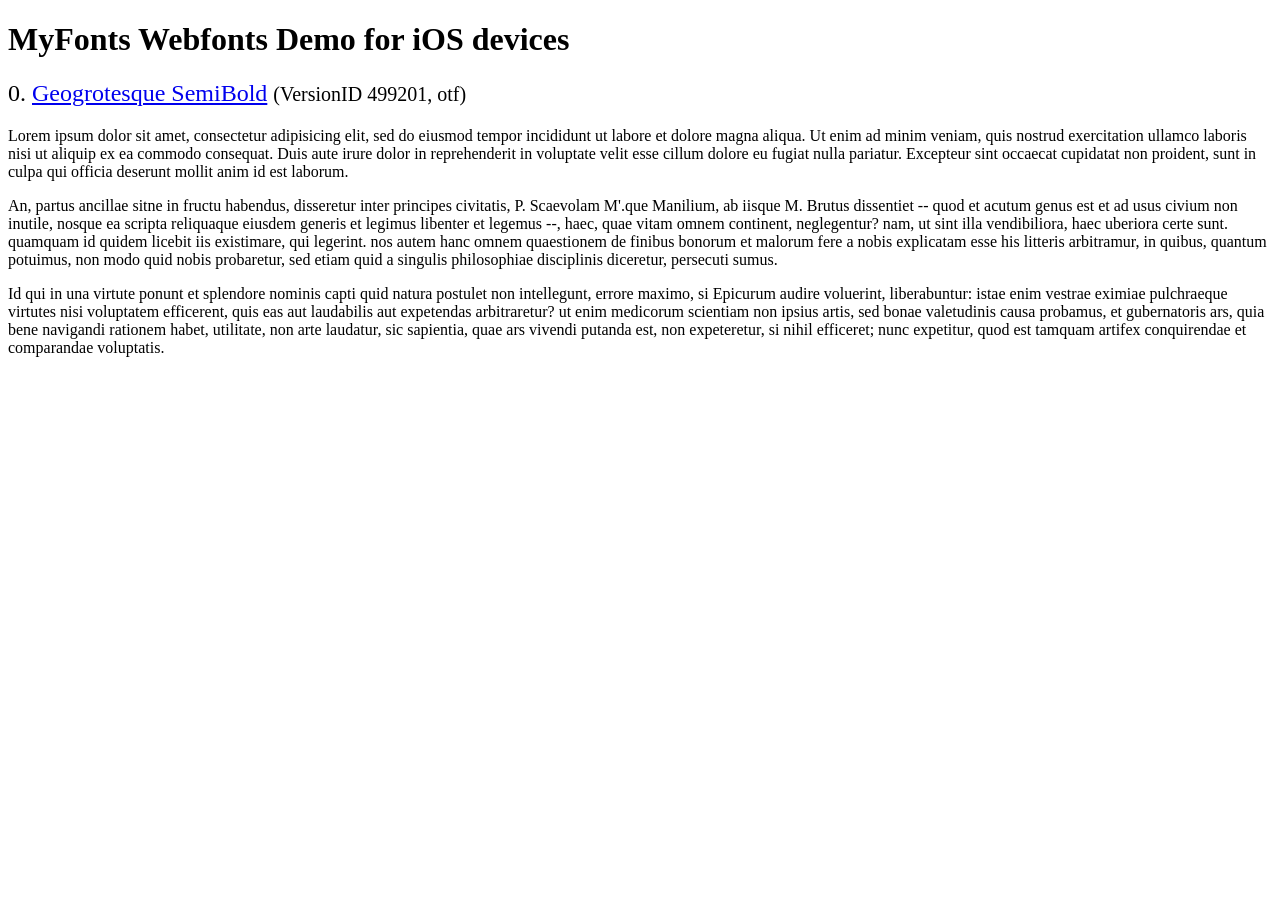
<file: public/assets/flexslider2/woothemes-FlexSlider-8b3766e/demo/fonts/webfonts/geo-semibold/svg/index.html>
<!DOCTYPE html>
<html>
<head>
<title>MyFonts Webfonts Demo for iOS devices</title>
<meta http-equiv="content-type" content="text/html; charset=utf-8" />

<style type="text/css" media="all">

	h2 {
		 font-weight:normal;
	}

		
	@font-face {
		font-family:"Geogrotesque-SemiBold";
		src:url("style_169898.svg#Geogrotesque-SemiBold") format("svg");
	}
	
	.webfont_0 {
		font-family: Geogrotesque-SemiBold;
	}
		
</style>

</head>

<body>

<h1>MyFonts Webfonts Demo for iOS devices</h1>


<h2>0. <span class='webfont_0'><a href='http://new.myfonts.com/search/style::169898/'>Geogrotesque SemiBold</a></span>
<small>(VersionID 499201, otf)</small>
</h2>

<p class='webfont_0'>Lorem ipsum dolor sit amet, consectetur adipisicing elit, sed do eiusmod tempor incididunt ut labore et dolore magna aliqua. Ut enim ad minim veniam, quis nostrud exercitation ullamco laboris nisi ut aliquip ex ea commodo consequat. Duis aute irure dolor in reprehenderit in voluptate velit esse cillum dolore eu fugiat nulla pariatur. Excepteur sint occaecat cupidatat non proident, sunt in culpa qui officia deserunt mollit anim id est laborum.</p>

<p class='webfont_0'>An, partus ancillae sitne in fructu habendus, disseretur inter principes civitatis, P. Scaevolam M'.que Manilium, ab iisque M. Brutus dissentiet -- quod et acutum genus est et ad usus civium non inutile, nosque ea scripta reliquaque eiusdem generis et legimus libenter et legemus --, haec, quae vitam omnem continent, neglegentur? nam, ut sint illa vendibiliora, haec uberiora certe sunt. quamquam id quidem licebit iis existimare, qui legerint. nos autem hanc omnem quaestionem de finibus bonorum et malorum fere a nobis explicatam esse his litteris arbitramur, in quibus, quantum potuimus, non modo quid nobis probaretur, sed etiam quid a singulis philosophiae disciplinis diceretur, persecuti sumus.</p>

<p class='webfont_0'>Id qui in una virtute ponunt et splendore nominis capti quid natura postulet non intellegunt, errore maximo, si Epicurum audire voluerint, liberabuntur: istae enim vestrae eximiae pulchraeque virtutes nisi voluptatem efficerent, quis eas aut laudabilis aut expetendas arbitraretur? ut enim medicorum scientiam non ipsius artis, sed bonae valetudinis causa probamus, et gubernatoris ars, quia bene navigandi rationem habet, utilitate, non arte laudatur, sic sapientia, quae ars vivendi putanda est, non expeteretur, si nihil efficeret; nunc expetitur, quod est tamquam artifex conquirendae et comparandae voluptatis.</p>




</body>
</html>
</file>
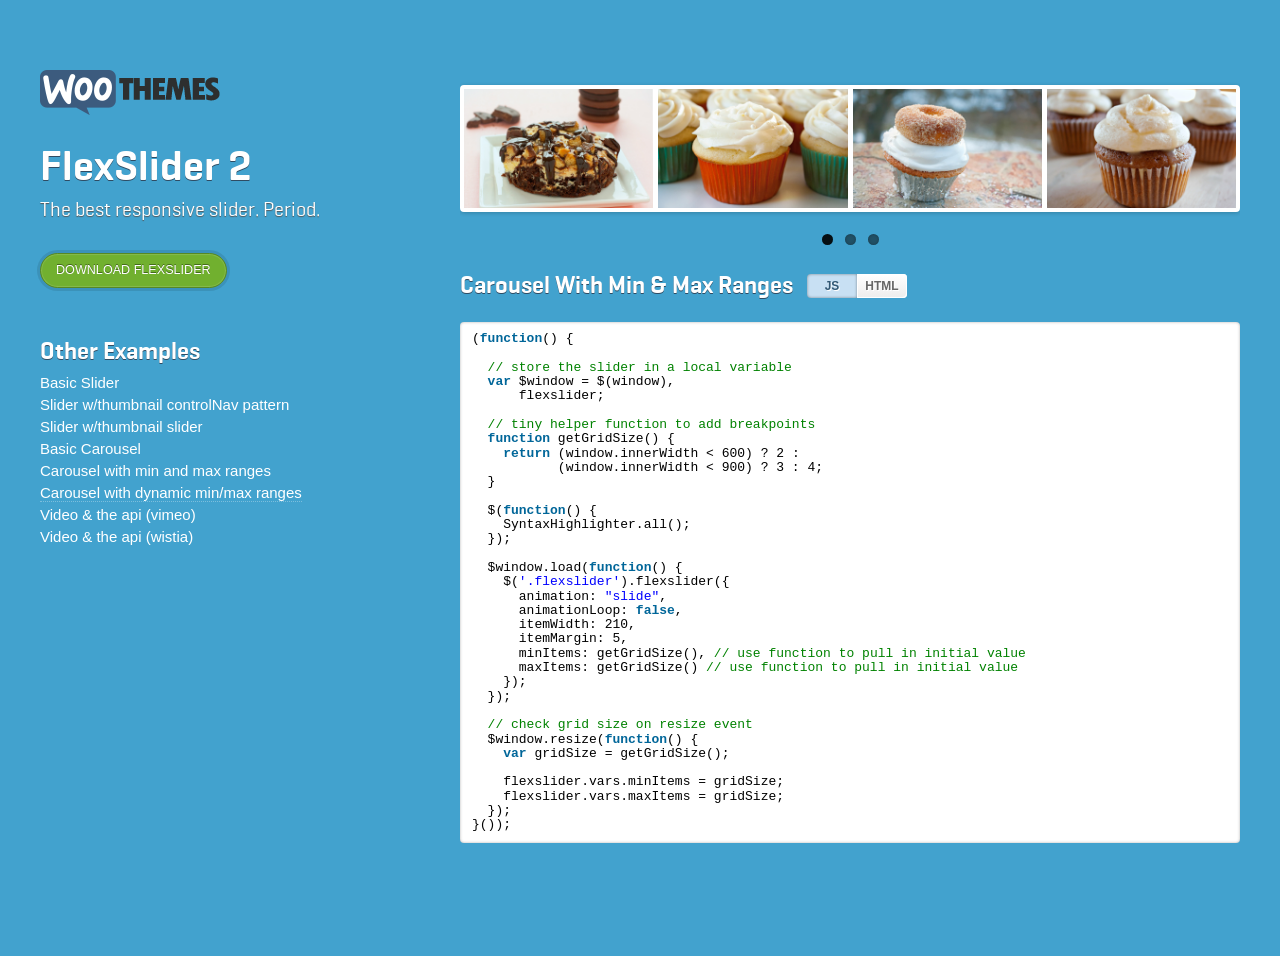
<file: public/assets/flexslider2/woothemes-FlexSlider-8b3766e/demo/dynamic-carousel-min-max.html>
<!DOCTYPE html>
<html class="no-js" lang="en">
<head>
	<meta content="charset=utf-8">
	<title>FlexSlider 2</title>
	<meta name="viewport" content="width=device-width; initial-scale=1.0; maximum-scale=1.0; user-scalable=0;">

  <!-- Demo CSS -->
	<link rel="stylesheet" href="css/demo.css" type="text/css" media="screen" />
	<link rel="stylesheet" href="../flexslider.css" type="text/css" media="screen" />

	<!-- Modernizr -->
  <script src="js/modernizr.js"></script>

</head>
<body class="loading">

  <div id="container" class="cf">
    <header role="navigation">
      <a class="logo" href="http://www.woothemes.com" title="WooThemes">
        <img src="images/logo.png" alt="WooThemes" />
	  </a>
      <h1>FlexSlider 2</h1>
      <h2>The best responsive slider. Period.</h2>
      <a class="button green" href="https://github.com/woothemes/FlexSlider/zipball/master">Download Flexslider</a>
      <h3 class="header-nav">Other Examples</h3>
      <nav>
        <ul>
          <li><a href="demo">Basic Slider</a></li>
          <li><a href="thumbnail-controlnav.html">Slider w/thumbnail controlNav pattern</a></li>
          <li><a href="thumbnail-slider.html">Slider w/thumbnail slider</a></li>
          <li><a href="basic-carousel.html">Basic Carousel</a></li>
          <li><a href="carousel-min-max.html">Carousel with min and max ranges</a></li>
          <li class="active"><a href="dynamic-carousel-min-max.html">Carousel with dynamic min/max ranges</a></li>
          <li><a href="video.html">Video & the api (vimeo)</a></li>
          <li><a href="video-wistia.html">Video & the api (wistia)</a></li>
        </ul>
      </nav>
    </header>

	<div id="main" role="main">
      <section class="slider">
        <div class="flexslider carousel">
          <ul class="slides">
            <li>
  	    	    <img src="images/kitchen_adventurer_cheesecake_brownie.jpg" />
  	    		</li>
  	    		<li>
  	    	    <img src="images/kitchen_adventurer_lemon.jpg" />
  	    		</li>
  	    		<li>
  	    	    <img src="images/kitchen_adventurer_donut.jpg" />
  	    		</li>
  	    		<li>
  	    	    <img src="images/kitchen_adventurer_caramel.jpg" />
  	    		</li>
            <li>
              <img src="images/kitchen_adventurer_cheesecake_brownie.jpg" />
            </li>
            <li>
              <img src="images/kitchen_adventurer_lemon.jpg" />
            </li>
            <li>
              <img src="images/kitchen_adventurer_donut.jpg" />
            </li>
            <li>
              <img src="images/kitchen_adventurer_caramel.jpg" />
            </li>
            <li>
              <img src="images/kitchen_adventurer_cheesecake_brownie.jpg" />
            </li>
            <li>
              <img src="images/kitchen_adventurer_lemon.jpg" />
            </li>
            <li>
              <img src="images/kitchen_adventurer_donut.jpg" />
            </li>
            <li>
              <img src="images/kitchen_adventurer_caramel.jpg" />
            </li>
          </ul>
        </div>
      </section>
      <aside>
        <div class="cf">
          <h3>Carousel With Min &amp; Max Ranges</h3>
          <ul class="toggle cf">
            <li class="js"><a href="#view-js">JS</a></li>
            <li class="html"><a href="#view-html">HTML</a></li>
          </ul>
        </div>
        <div id="view-js" class="code">
          <pre class="brush: js; toolbar: false; gutter: false;">
            (function() {

              // store the slider in a local variable
              var $window = $(window),
                  flexslider;

              // tiny helper function to add breakpoints
              function getGridSize() {
                return (window.innerWidth < 600) ? 2 :
                       (window.innerWidth < 900) ? 3 : 4;
              }

              $(function() {
                SyntaxHighlighter.all();
              });

              $window.load(function() {
                $('.flexslider').flexslider({
                  animation: "slide",
                  animationLoop: false,
                  itemWidth: 210,
                  itemMargin: 5,
                  minItems: getGridSize(), // use function to pull in initial value
                  maxItems: getGridSize() // use function to pull in initial value
                });
              });

              // check grid size on resize event
              $window.resize(function() {
                var gridSize = getGridSize();

                flexslider.vars.minItems = gridSize;
                flexslider.vars.maxItems = gridSize;
              });
            }());
          </pre>
        </div>
        <div id="view-html" class="code">
          <pre class="brush: xml; toolbar: false; gutter: false;">
            &lt;!-- Place somewhere in the &lt;body&gt; of your page -->
            &lt;div class="flexslider">
              &lt;ul class="slides">
                &lt;li>
                  &lt;img src="slide1.jpg" />
                &lt;/li>
                &lt;li>
                  &lt;img src="slide2.jpg" />
                &lt;/li>
                &lt;li>
                  &lt;img src="slide3.jpg" />
                &lt;/li>
                &lt;li>
                  &lt;img src="slide4.jpg" />
                &lt;/li>
                &lt;!-- items mirrored twice, total of 12 -->
              &lt;/ul>
            &lt;/div>
          </pre>
        </div>
      </aside>
    </div>

  </div>

  <!-- jQuery -->
  <script src="http://ajax.googleapis.com/ajax/libs/jquery/1.7/jquery.min.js"></script>
  <script>window.jQuery || document.write('<script src="js/libs/jquery-1.7.min.js">\x3C/script>')</script>

  <!-- FlexSlider -->
  <script defer src="../jquery.flexslider.js"></script>

  <script type="text/javascript">

    (function() {

      // store the slider in a local variable
      var $window = $(window),
          flexslider;

      // tiny helper function to add breakpoints
      function getGridSize() {
        return (window.innerWidth < 600) ? 2 :
               (window.innerWidth < 900) ? 3 : 4;
      }

      $(function() {
        SyntaxHighlighter.all();
      });

      $window.load(function() {
        $('.flexslider').flexslider({
          animation: "slide",
          animationSpeed: 400,
          animationLoop: false,
          itemWidth: 210,
          itemMargin: 5,
          minItems: getGridSize(), // use function to pull in initial value
          maxItems: getGridSize(), // use function to pull in initial value
          start: function(slider){
            $('body').removeClass('loading');
            flexslider = slider;
          }
        });
      });

      // check grid size on resize event
      $window.resize(function() {
        var gridSize = getGridSize();

        flexslider.vars.minItems = gridSize;
        flexslider.vars.maxItems = gridSize;
      });
    }());

  </script>


  <!-- Syntax Highlighter -->
  <script type="text/javascript" src="js/shCore.js"></script>
  <script type="text/javascript" src="js/shBrushXml.js"></script>
  <script type="text/javascript" src="js/shBrushJScript.js"></script>

  <!-- Optional FlexSlider Additions -->
  <script src="js/jquery.easing.js"></script>
  <script src="js/jquery.mousewheel.js"></script>
  <script defer src="js/demo.js"></script>

</body>
</html>
</file>
<file: public/assets/flexslider2/woothemes-FlexSlider-8b3766e/demo/css/demo.css>
/* Reset Styles
***********************/
html, body, div, span, applet, object, iframe,h1, h2, h3, h4, h5, h6, p, blockquote, pre,a, abbr, acronym, address, big, cite, code,del, dfn, em, img, ins, kbd, q, s, samp,small, strike, strong, sub, sup, tt, var,b, u, i, center,dl, dt, dd, ol, ul, li,fieldset, form, label, legend,table, caption, tbody, tfoot, thead, tr, th, td,article, aside, canvas, details, embed,figure, figcaption, footer, header, hgroup,menu, nav, output, ruby, section, summary,time, mark, audio, video { margin: 0; padding: 0; border: 0; font-size: 100%; font: inherit; vertical-align: baseline; }
/* HTML5 display-role reset for older browsers */
article, aside, details, figcaption, figure,footer, header, hgroup, menu, nav, section {display: block;}
body {line-height: 1;}
ol, ul {list-style: none;}
blockquote, q demo
blockquote:before, blockquote:after,q:before, q:after {content: ''; content: none;}
table {border-collapse: collapse; border-spacing: 0;}
strong {font-weight: bold;}
em {font-style: italic;}


/*
 * MyFonts Webfont Build ID 1114443, 2011-09-02T06:08:04-0400 - REGULAR
 * MyFonts Webfont Build ID 1118460, 2011-09-05T07:13:16-0400 - MEDIUM
 * MyFonts Webfont Build ID 825795, 2011-05-26T03:42:08-0400 - SEMIBOLD
 *
 * The fonts listed in this notice are subject to the End User License
 * Agreement(s) entered into by the website owner. All other parties are 
 * explicitly restricted from using the Licensed Webfonts(s).
 * 
 * You may obtain a valid license at the URLs below
 *
 * License: http://www.myfonts.com/viewlicense?type=web&buildid=1114443 - REGULAR
 * License: http://www.myfonts.com/viewlicense?type=web&buildid=1118460 - MEDIUM
 * License: http://www.myfonts.com/viewlicense?1056 - SEMIBOLD
 * 
 * Webfont: Geogrotesque SemiBold
 * URL: http://new.myfonts.com/fonts/emtype/geogrotesque/semibold/
 * Foundry: Emtype Foundry
 * Copyright: Copyright © 2009 by Eduardo Manso. All rights reserved.
 * Licensed pageviews: 10,000,000/month
 * 
 * © 2011 Bitstream Inc
*/

/* GEO - Semibold */
@font-face {font-family: 'Geogrotesque-SemiBold';src: url('../fonts/webfonts/geo-semibold/eot/style_169898.eot');src: url('../fonts/webfonts/geo-semibold/eot/style_169898.eot?#iefix') format('embedded-opentype'),url('../fonts/webfonts/geo-semibold/woff/style_169898.woff') format('woff'),url('../fonts/webfonts/geo-semibold/ttf/style_169898.ttf') format('truetype'),url('../fonts/webfonts/geo-semibold/svg/style_169898.svg#Geogrotesque-SemiBold') format('svg');}

/* GEO - Medium */
@font-face {font-family: 'Geogrotesque-Medium';src: url('../fonts/webfonts/geo-medium/eot/1110FC_0.eot');src: url('../fonts/webfonts/geo-medium/eot/1110FC_0.eot?#iefix') format('embedded-opentype'),url('../fonts/webfonts/geo-medium/woff/1110FC_0.woff') format('woff'),url('../fonts/webfonts/geo-medium/ttf/1110FC_0.ttf') format('truetype'),url('webfonts/1110FC_0.svg#wf') format('svg');}

/* GEO - Regular */
 @font-face {font-family: 'Geogrotesque-Regular';src: url('../fonts/webfonts/geo-regular/eot/11014B_0.eot');src: url('../fonts/webfonts/geo-regular/eot/11014B_0.eot?#iefix') format('embedded-opentype'),url('../fonts/webfonts/geo-regular/woff/11014B_0.woff') format('woff'),url('../fonts/webfonts/geo-regular/ttf/11014B_0.ttf') format('truetype'),url('../fonts/webfonts/geo-regular/svg/11014B_0.svg#wf') format('svg');}

/* General
***********************/
body {
	background: #42a2ce;
	font-size: 14px;
	font-family: Helvetica, 'Arial', sans-serif;
	-webkit-font-smoothing: antialiased;
	text-rendering: optimizeLegibility;
	height: auto;
}
a {
	color: #fff;
	text-decoration: none;
}

h3 {
	margin: 0 0 8px;
	color: #fff;
	font: normal 24px Geogrotesque-semibold, Helvetica, Arial, sans-serif;
	text-shadow: 0 1px 0 #2F4C63;
}
p {
	font-size: 14px;
	line-height: 18px;
}

/* --Clearfix */
.cf:before,
.cf:after {content:""; display:table;}
.cf:after {clear:both;}
.cf {zoom:1;}

.toggle { margin: 2px 0 0 14px; float: left; border-radius: 6px; -moz-border-radius: 6px; -webkit-border-radius: 6px; }
.toggle li { float: left; }
.toggle li a {width: 50px; padding: 6px 0; text-align: center; display: block; text-shadow: 1px 1px 0 #fff; font-size: 12px; font-weight: 600; color: #666; -webkit-border-radius: 0 4px 4px 0; -moz-border-radius: 0 4px 4px 0; -o-border-radius: 0 4px 4px 0; border-radius: 0 4px 4px 0; 

background: #ffffff; /* Old browsers */
background: -moz-linear-gradient(top, #ffffff 0%, #ededed 100%); /* FF3.6+ */
background: -webkit-gradient(linear, left top, left bottom, color-stop(0%,#ffffff), color-stop(100%,#ededed)); /* Chrome,Safari4+ */
background: -webkit-linear-gradient(top, #ffffff 0%,#ededed 100%); /* Chrome10+,Safari5.1+ */
background: -o-linear-gradient(top, #ffffff 0%,#ededed 100%); /* Opera 11.10+ */
background: -ms-linear-gradient(top, #ffffff 0%,#ededed 100%); /* IE10+ */
background: linear-gradient(top, #ffffff 0%,#ededed 100%); /* W3C */

box-shadow: inset 1px 1px 0 #fff, inset -1px -1px 0 #fff;
-moz-box-shadow: inset 1px 1px 0 #fff, inset -1px -1px 0 #fff;
-webkit-box-shadow: inset 1px 1px 0 #fff, inset -1px -1px 0 #fff;

}
.toggle li:first-child a {-webkit-border-radius: 4px 0 0 4px; -moz-border-radius: 4px 0 0 4px; -o-border-radius: 4px 0 0 4px; border-radius: 4px 0 0 4px;}
.toggle li a:hover { background: #ededed; color: #222; }
.toggle li a.active { background: #c8e0f3; color: #325874; cursor: default; box-shadow: inset 0 0 3px rgba(0,0,0,0.4); -moz-box-shadow: inset 0 0 3px rgba(0,0,0,0.4); -webkit-box-shadow: inset 0 0 3px rgba(0,0,0,0.4); }

.slider { margin: 50px 0 10px!important;}
#carousel li {margin-right: 5px;}
#carousel img {display: block; opacity: .5; cursor: pointer;}
#carousel img:hover {opacity: 1;}
#carousel .flex-active-slide img {opacity: 1; cursor: default;}

.button {
  display: inline-block;
  margin: 0;
  padding: .461em 1.563em .41em;
  color: #fff!important;
  text-align: center;
  text-decoration: none;
  text-shadow: 0 -1px 0 rgba(0, 0, 0, 0.7);
  text-transform: uppercase;
  line-height: 1;
  font-size: .9em;
  cursor: pointer;
  font-family: "proxima-nova", sans-serif;
  border: 1px solid #1a4064;
  background: #255a8c;
  -webkit-border-radius: 100px;
  -moz-border-radius: 100px;
  border-radius: 100px;
  -webkit-box-shadow: 0 0 0 3px rgba(0, 0, 0, 0.1), inset 0 0 1px 1px rgba(255, 255, 255, 0.15);
  -moz-box-shadow: 0 0 0 3px rgba(0, 0, 0, 0.1), inset 0 0 1px 1px rgba(255, 255, 255, 0.15);
  box-shadow: 0 0 0 3px rgba(0, 0, 0, 0.1), inset 0 0 1px 1px rgba(255, 255, 255, 0.15);
}
.button:active  {
  -webkit-box-shadow: 0 0 0 3px rgba(0, 0, 0, 0.1), inset 0 0 1px 1px rgba(0, 0, 0, 0.1);
  -moz-box-shadow: 0 0 0 3px rgba(0, 0, 0, 0.1), inset 0 0 1px 1px rgba(0, 0, 0, 0.1);
  box-shadow: 0 0 0 3px rgba(0, 0, 0, 0.1), inset 0 0 1px 1px rgba(0, 0, 0, 0.1);
}
.button.green  {
  text-shadow: 0 -1px 0 rgba(0, 0, 0, 0.4);
  border: 1px solid #578824;
  background: #71b02f;
}
.button.green:hover  {
  background: #79bc32;
}

/* Loading
***********************/
.loading #container {opacity: 0;}
.loading:before  { content: 'LOADING'; display: block; margin: 100px 0 0; text-align: center; color: #fff; font-weight: bold; font-size: 60px; opacity: 0.3; }
body {width: 100%; float: left; opacity: 1; -webkit-transition: opacity 1s ease;}

/* Layout
***********************/
#container {padding: 60px 40px 100px;}
header {width: 420px; float: left;}
#main {margin-left: 420px; margin-top: -25px;overflow: hidden;}
aside h3 {float: left;}

/* Header
***********************/
header .logo  { display: block; margin: 10px 0 30px; }
header h1 { font-family: Geogrotesque-Semibold, Helvetica, Arial, sans-serif; margin: 0 0 10px; text-shadow: 0 1px 0 #2F4C63; color: #fff; font-size: 42px; }
header h2 { margin: 0 0 30px; font: normal 20px Geogrotesque-regular, Helvetica, Arial, sans-serif; text-shadow: 0 1px 1px #555; color: #fff; }
header .button { margin: 0 0 50px; padding: 10px 15px 10px 15px; position: relative; }
h3.nav-header { width: 200px; margin: 0 0 10px; padding: 0 0 3px; font-size: 18px; text-shadow: 0 1px 1px #555; color: #fff; font-family: Geogrotesque-Regular, Helvetica, Arial, sans-serif; border-bottom: 1px solid #fff; border-bottom: 1px solid rgba(255,255,255,0.5); }
nav li {margin: 0 0 7px; font-size: 15px; }
nav li a:hover,
nav li.active a  {border-bottom: 1px dotted #fff; border-bottom: 1px dotted rgba(255,255,255,0.3); background: none;}
nav li.active a  { cursor: default; }

/* Media Queries
***********************/
@media screen and (max-width: 960px) {
  #container {padding: 35px;}
  header {width: 380px;}
  #main {margin-left: 380px;}
  aside h3  {
  	float: none;
  	font-size: 20px;
  }
  .toggle  {
  	margin-left: 0;
  	float: none;
  }
}
@media screen and (max-width: 768px) {
  #container {padding: 20px 30px;}
  header {width: 100%; float: none; text-align: center;}
  header img  {width:120px;}
  header h1  { margin: 0 auto 10px; font-size: 32px; }
  header h2  { font-size: 16px; }
  header .button  { margin-bottom: 28px; }

  #main {margin-left: 0;}
  h3.nav-header { margin: 0 auto 10px; font-size: 16px; }
  nav {
		position: relative;
		min-height: 46px;
		margin-bottom: 20px;
		width: 100%;
	}	
	nav ul {
		width: 260px;
		padding: 0;
		position: absolute;
		left: 50%;
		margin-left: -130px;
		top: 0;
		z-index: 9999;
		border: 1px solid #1e5486;
		background: #255a8c;
		-webkit-border-radius: 3px;
		   -moz-border-radius: 3px;
		        border-radius: 3px;
		-webkit-box-shadow: 0 0 5px 0 rgba(0,0,0,.2), inset 0 0 2px 0 rgba(255,255,255,0.2);
		   -moz-box-shadow: 0 0 5px 0 rgba(0,0,0,.2), inset 0 0 2px 0 rgba(255,255,255,0.2);
	        	box-shadow: 0 0 5px 0 rgba(0,0,0,.2), inset 0 0 2px 0 rgba(255,255,255,0.2);
	}
	nav li {
		display: none; /* hide all <li> items */
		margin: 0;
	}
	nav li a  { border: none!important; text-shadow: 1px 1px 0 rgba(0,0,0,0.3); }
	nav li a:hover  { text-decoration: underline; }
	nav .active {
		display: block; /* show only current <li> item */
	}
	nav a {
		display: block;
		padding: 10px 20px;
		text-align: center;
		font-size: 12px;
	}
	nav .active a {
		background: none;
		color: #fff;
		position: relative;
	}
	nav .active a:after  {
		font-family: flexslider-icon;
		content: '\f005';
		font-size: 13px;
		position: absolute;
		right: 10px;
		top: 10px;
	}

	/* on nav hover */
	nav ul:hover {
		background: #32679a;
	}
	nav ul:hover li {
		display: block;
		margin: 0 0 5px;
	}
	nav ul:hover .active {
		border: 1px solid #1e5486!important;
		background: #255a8c;
		-webkit-border-radius: 1px;
		-moz-border-radius: 1px;
		border-radius: 1px;
	}
	nav ul:hover .active a:after  {
		display: none;
	}
  
}

/*
 SyntaxHighlighter - http://alexgorbatchev.com/SyntaxHighlighter
 
 SyntaxHighlighter is donationware. If you are using it, please donate. - http://alexgorbatchev.com/SyntaxHighlighter/donate.html
 
 @version - 3.0.83 (July 02 2010)
 @copyright - Copyright (C) 2004-2010 Alex Gorbatchev.
 @license - Dual licensed under the MIT and GPL licenses.
*/
.syntaxhighlighter a,.syntaxhighlighter div,.syntaxhighlighter code,.syntaxhighlighter table,.syntaxhighlighter table td,.syntaxhighlighter table tr,.syntaxhighlighter table tbody,.syntaxhighlighter table thead,.syntaxhighlighter table caption,.syntaxhighlighter textarea{-moz-border-radius:0 0 0 0 !important;-webkit-border-radius:0 0 0 0 !important;background:none !important;border:0 !important;bottom:auto !important;float:none !important;height:auto !important;left:auto !important;line-height:1.1em !important;margin:0 !important;outline:0 !important;overflow:visible !important;padding:0 !important;position:static !important;right:auto !important;text-align:left !important;top:auto !important;vertical-align:baseline !important;width:auto !important;box-sizing:content-box !important;font-family:"Consolas","Bitstream Vera Sans Mono","Courier New",Courier,monospace !important;font-weight:normal !important;font-style:normal !important;font-size:1em !important;min-height:inherit !important;min-height:auto !important;}
.syntaxhighlighter{width:100% !important;margin:1em 0 1em 0 !important;position:relative !important;overflow:auto !important;font-size:1em !important;}
.syntaxhighlighter.source{overflow:hidden !important;}
.syntaxhighlighter .bold{font-weight:bold !important;}
.syntaxhighlighter .italic{font-style:italic !important;}
.syntaxhighlighter .line{white-space:pre !important;}
.syntaxhighlighter table{width:100% !important;}
.syntaxhighlighter table caption{text-align:left !important;padding:.5em 0 0.5em 1em !important;}
.syntaxhighlighter table td.code{width:100% !important;}
.syntaxhighlighter table td.code .container{position:relative !important;}
.syntaxhighlighter table td.code .container textarea{box-sizing:border-box !important;position:absolute !important;left:0 !important;top:0 !important;width:100% !important;height:100% !important;border:none !important;background:white !important;padding-left:1em !important;overflow:hidden !important;white-space:pre !important;}
.syntaxhighlighter table td.gutter .line{text-align:right !important;padding:0 0.5em 0 1em !important;}
.syntaxhighlighter table td.code .line{padding:0 1em !important;}
.syntaxhighlighter.nogutter td.code .container textarea,.syntaxhighlighter.nogutter td.code .line{padding-left:0em !important;}
.syntaxhighlighter.show{display:block !important;}
.syntaxhighlighter.collapsed table{display:none !important;}
.syntaxhighlighter.collapsed .toolbar{padding:0.1em 0.8em 0em 0.8em !important;font-size:1em !important;position:static !important;width:auto !important;height:auto !important;}
.syntaxhighlighter.collapsed .toolbar span{display:inline !important;margin-right:1em !important;}
.syntaxhighlighter.collapsed .toolbar span a{padding:0 !important;display:none !important;}
.syntaxhighlighter.collapsed .toolbar span a.expandSource{display:inline !important;}
.syntaxhighlighter .toolbar{position:absolute !important;right:1px !important;top:1px !important;width:11px !important;height:11px !important;font-size:10px !important;z-index:10 !important;}
.syntaxhighlighter .toolbar span.title{display:inline !important;}
.syntaxhighlighter .toolbar a{display:block !important;text-align:center !important;text-decoration:none !important;padding-top:1px !important;}
.syntaxhighlighter .toolbar a.expandSource{display:none !important;}
.syntaxhighlighter.ie{font-size:.9em !important;padding:1px 0 1px 0 !important;}
.syntaxhighlighter.ie .toolbar{line-height:8px !important;}
.syntaxhighlighter.ie .toolbar a{padding-top:0px !important;}
.syntaxhighlighter.printing .line.alt1 .content,.syntaxhighlighter.printing .line.alt2 .content,.syntaxhighlighter.printing .line.highlighted .number,.syntaxhighlighter.printing .line.highlighted.alt1 .content,.syntaxhighlighter.printing .line.highlighted.alt2 .content{background:none !important;}
.syntaxhighlighter.printing .line .number{color:#bbbbbb !important;}
.syntaxhighlighter.printing .line .content{color:black !important;}
.syntaxhighlighter.printing .toolbar{display:none !important;}
.syntaxhighlighter.printing a{text-decoration:none !important;}
.syntaxhighlighter.printing .plain,.syntaxhighlighter.printing .plain a{color:black !important;}
.syntaxhighlighter.printing .comments,.syntaxhighlighter.printing .comments a{color:#008200 !important;}
.syntaxhighlighter.printing .string,.syntaxhighlighter.printing .string a{color:blue !important;}
.syntaxhighlighter.printing .keyword{color:#006699 !important;font-weight:bold !important;}
.syntaxhighlighter.printing .preprocessor{color:gray !important;}
.syntaxhighlighter.printing .variable{color:#aa7700 !important;}
.syntaxhighlighter.printing .value{color:#009900 !important;}
.syntaxhighlighter.printing .functions{color:#ff1493 !important;}
.syntaxhighlighter.printing .constants{color:#0066cc !important;}
.syntaxhighlighter.printing .script{font-weight:bold !important;}
.syntaxhighlighter.printing .color1,.syntaxhighlighter.printing .color1 a{color:gray !important;}
.syntaxhighlighter.printing .color2,.syntaxhighlighter.printing .color2 a{color:#ff1493 !important;}
.syntaxhighlighter.printing .color3,.syntaxhighlighter.printing .color3 a{color:red !important;}
.syntaxhighlighter.printing .break,.syntaxhighlighter.printing .break a{color:black !important;}
/* Theming */
.syntaxhighlighter { clear: both; width: auto!important; font-size: 13px !important; line-height: 21px !important; font-family: Courier, "Courier New", monospace; -webkit-border-radius: 4px; -moz-border-radius: 4px; -o-border-radius: 4px; border-radius: 4px; background-color: #fff !important; box-shadow: inset 0 0 3px rgba(0,0,0,0.3); -moz-box-shadow: inset 0 0 3px rgba(0,0,0,0.3); -webkit-box-shadow: inset 0 0 3px rgba(0,0,0,0.3);}
.syntaxhighlighter .string, .syntaxhighlighter .string a {color: #ff5454 !important;}
.syntaxhighlighter .line.alt1,
.syntaxhighlighter .line.alt2 {width: 100% !important; padding: 0 !important; background-color: #fff !important;}
.syntaxhighlighter .line.highlighted.alt1,
.syntaxhighlighter .line.highlighted.alt2 {background-color: #fff !important;}
.syntaxhighlighter table td.code {width: auto !important; padding: 10px 12px!important;}
.syntaxhighlighter table td.code .line {width: auto !important; padding: 0 !important;}
.syntaxhighlighter .color1, .syntaxhighlighter .color1 a {color: #cc7ac6!important;}
.syntaxhighlighter .plain, .syntaxhighlighter .plain a {color: #888!important;}
.syntaxhighlighter .comments, .syntaxhighlighter .comments a {color: #999!important;}
.syntaxhighlighter .keyword {color: #2a93b9!important;}
/**/
.syntaxhighlighter{background-color:white !important;}
.syntaxhighlighter .line.alt1{background-color:white !important;}
.syntaxhighlighter .line.alt2{background-color:white !important;}
.syntaxhighlighter .line.highlighted.alt1,.syntaxhighlighter .line.highlighted.alt2{background-color:#e0e0e0 !important;}
.syntaxhighlighter .line.highlighted.number{color:black !important;}
.syntaxhighlighter table caption{color:black !important;}
.syntaxhighlighter .gutter{color:#afafaf !important;}
.syntaxhighlighter .gutter .line{border-right:3px solid #6ce26c !important;}
.syntaxhighlighter .gutter .line.highlighted{background-color:#6ce26c !important;color:white !important;}
.syntaxhighlighter.printing .line .content{border:none !important;}
.syntaxhighlighter.collapsed{overflow:visible !important;}
.syntaxhighlighter.collapsed .toolbar{color:blue !important;background:white !important;border:1px solid #6ce26c !important;}
.syntaxhighlighter.collapsed .toolbar a{color:blue !important;}
.syntaxhighlighter.collapsed .toolbar a:hover{color:red !important;}
.syntaxhighlighter .toolbar{color:white !important;background:#6ce26c !important;border:none !important;}
.syntaxhighlighter .toolbar a{color:white !important;}
.syntaxhighlighter .toolbar a:hover{color:black !important;}
.syntaxhighlighter .plain,.syntaxhighlighter .plain a{color:black !important;}
.syntaxhighlighter .comments,.syntaxhighlighter .comments a{color:#008200 !important;}
.syntaxhighlighter .string,.syntaxhighlighter .string a{color:blue !important;}
.syntaxhighlighter .keyword{color:#006699 !important;}
.syntaxhighlighter .preprocessor{color:gray !important;}
.syntaxhighlighter .variable{color:#aa7700 !important;}
.syntaxhighlighter .value{color:#009900 !important;}
.syntaxhighlighter .functions{color:#ff1493 !important;}
.syntaxhighlighter .constants{color:#0066cc !important;}
.syntaxhighlighter .script{font-weight:bold !important;color:#006699 !important;background-color:none !important;}
.syntaxhighlighter .color1,.syntaxhighlighter .color1 a{color:gray !important;}
.syntaxhighlighter .color2,.syntaxhighlighter .color2 a{color:#ff1493 !important;}
.syntaxhighlighter .color3,.syntaxhighlighter .color3 a{color:red !important;}
.syntaxhighlighter .keyword{font-weight:bold !important;}
</file>
